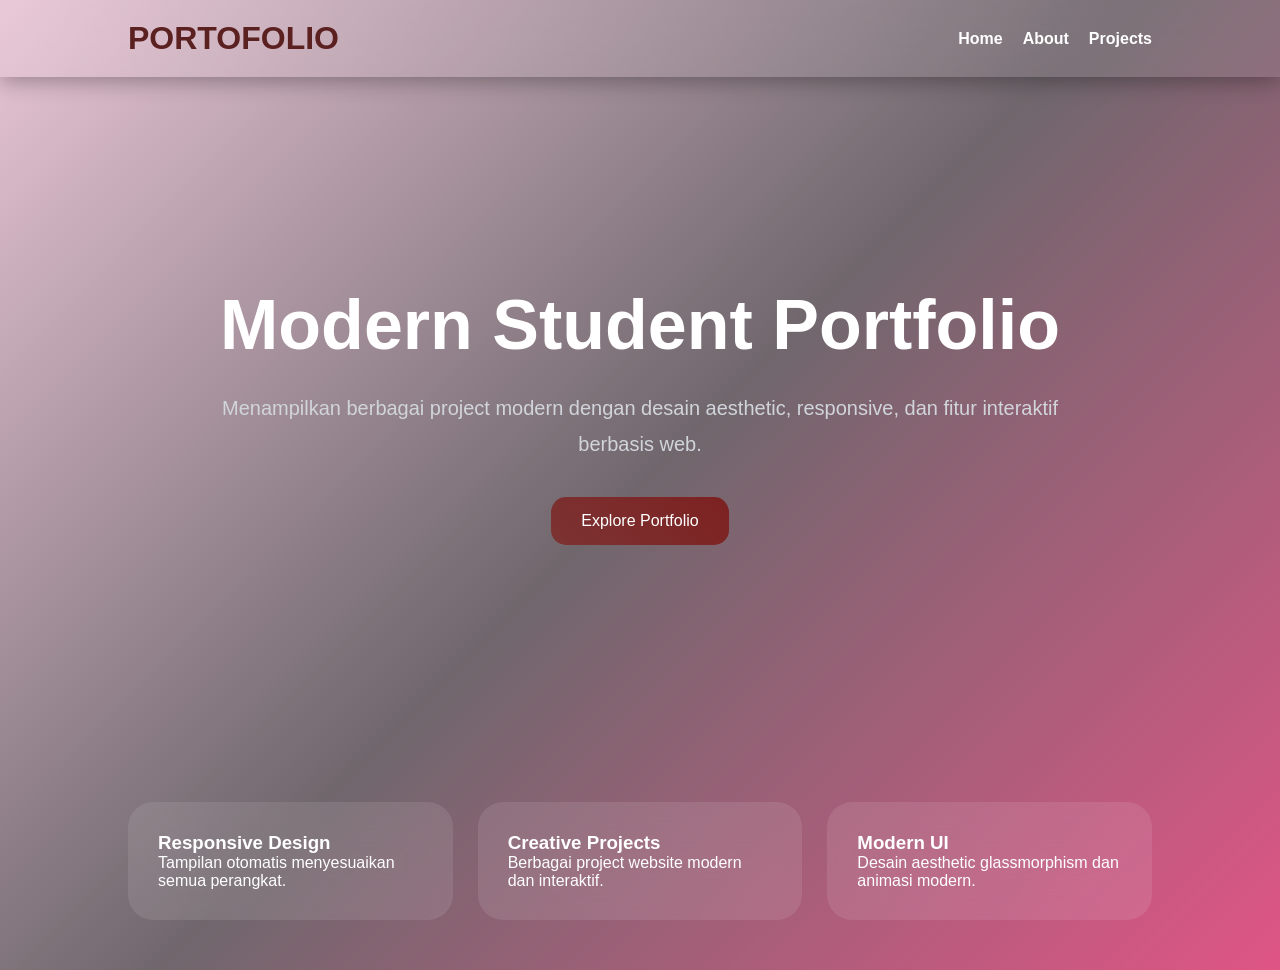
<file: index.html>
<!DOCTYPE html>
<html lang="id">
<head>
  <meta charset="UTF-8">
  <meta name="viewport" content="width=device-width, initial-scale=1.0">
  <title>Student Portfolio</title>
  <link rel="stylesheet" href="style.css">
</head>
<body>

<header>
  <h1>PORTOFOLIO</h1>

  <nav>
    <a href="index.html">Home</a>
    <a href="about.html">About</a>
    <a href="projects.html">Projects</a>
  </nav>
</header>

<section class="hero">

  <div class="hero-text">

    <h2>Modern Student Portfolio</h2>

    <p>
      Menampilkan berbagai project modern
      dengan desain aesthetic, responsive,
      dan fitur interaktif berbasis web.
    </p>

    <a href="projects.html" class="btn">
      Explore Portfolio
    </a>

  </div>

</section>

<section class="cards">

  <div class="card">
    <h3>Responsive Design</h3>
    <p>
      Tampilan otomatis menyesuaikan
      semua perangkat.
    </p>
  </div>

  <div class="card">
    <h3>Creative Projects</h3>
    <p>
      Berbagai project website modern
      dan interaktif.
    </p>
  </div>

  <div class="card">
    <h3>Modern UI</h3>
    <p>
      Desain aesthetic glassmorphism
      dan animasi modern.
    </p>
  </div>

</section>

</body>
</html>
</file>
<file: style.css>
*{
    margin:0;
    padding:0;
    box-sizing:border-box;
    font-family:'Poppins',sans-serif;
  }
  
  body{
    background:linear-gradient(135deg,#e9c6d6,#70676d,#df5585);
    color:white;
    min-height:100vh;
  }
  
  /* HEADER */
  
  header{
    display:flex;
    justify-content:space-between;
    align-items:center;
    padding:20px 10%;
    background:rgba(255,255,255,.08);
    backdrop-filter:blur(20px);
    box-shadow:0 5px 20px rgba(0,0,0,.3);
  }
  
  header h1{
    color:#5b2020;
  }
  
  nav{
    display:flex;
    gap:20px;
  }
  
  nav a{
    color:white;
    text-decoration:none;
    transition:.3s;
    font-weight:600;
  }
  
  nav a:hover{
    color:#67e8f9;
  }
  
  /* HERO */
  
  .hero{
    width:100%;
    min-height:75vh;
    display:flex;
    justify-content:center;
    align-items:center;
    text-align:center;
    padding:0 10%;
  }
  
  .hero-text{
    width:100%;
    max-width:900px;
  }
  
  .hero-text h2{
    font-size:70px;
    margin-bottom:25px;
  }
  
  .hero-text p{
    font-size:20px;
    line-height:1.8;
    margin-bottom:35px;
    color:#d1d5db;
  }
  
  .btn{
    background:linear-gradient(45deg,#7c3333,#7d2121);
    padding:15px 30px;
    border-radius:15px;
    text-decoration:none;
    color:white;
    display:inline-block;
    transition:.3s;
  }
  
  .btn:hover{
    transform:translateY(-5px);
  }
  
  /* CARDS */
  
  .cards{
    display:grid;
    grid-template-columns:repeat(auto-fit,minmax(250px,1fr));
    gap:25px;
    padding:50px 10%;
  }
  
  .card{
    background:rgba(255,255,255,.1);
    backdrop-filter:blur(20px);
    padding:30px;
    border-radius:25px;
    transition:.4s;
  }
  
  .card:hover{
    transform:translateY(-10px);
  }
  
  /* ABOUT */
  
  .about{
    padding:80px 10%;
  }
  
  .about-box{
    display:flex;
    gap:40px;
    align-items:center;
    flex-wrap:wrap;
    background:rgba(84, 14, 58, 0.08);
    padding:40px;
    border-radius:30px;
  }
  
  .about-box img{
    width:300px;
    border-radius:25px;
  }
  
  .about-text{
    max-width:500px;
  }
  
  .about-text h2{
    font-size:45px;
    margin-bottom:20px;
  }
  
  .skills{
    margin-top:20px;
    display:flex;
    gap:15px;
    flex-wrap:wrap;
  }
  
  .skills span{
    background:#5e1c1c;
    padding:10px 20px;
    border-radius:30px;
  }
  
  /* PROJECT */
  
  .project-section{
    padding:80px 10%;
  }
  
  .project-section h2{
    text-align:center;
    font-size:50px;
    margin-bottom:40px;
  }
  
  .project-container{
    display:grid;
    grid-template-columns:repeat(3,1fr);
    gap:30px;
  }
  
  .project-card{
    background:rgba(255,255,255,.08);
    backdrop-filter:blur(20px);
    border-radius:25px;
    overflow:hidden;
    box-shadow:0 10px 25px rgba(0,0,0,.3);
    transition:.4s;
  }
  
  .project-card:hover{
    transform:translateY(-8px);
  }
  
  .project-card img{
    width:100%;
    height:220px;
    object-fit:cover;
  }
  
  .project-content{
    padding:25px;
  }
  
  .project-content h3{
    margin-bottom:10px;
  }
  
  .project-content p{
    color:#d1d5db;
    margin-bottom:20px;
    line-height:1.6;
  }
  
  /* BUTTON */
  
  .open-btn{
    padding:12px 25px;
    border:none;
    border-radius:12px;
    background:linear-gradient(45deg,#690a20,#db5665);
    color:white;
    cursor:pointer;
    font-weight:bold;
    transition:.3s;
  }
  
  .open-btn:hover{
    transform:translateY(-5px);
  }
  
  /* POPUP */
  
  .popup{
    display:none;
    position:fixed;
    inset:0;
    background:rgba(0,0,0,.6);
    justify-content:center;
    align-items:center;
    z-index:1000;
    padding:20px;
  }
  
  .popup-box{
    background:#943030;
    width:420px;
    border-radius:25px;
    padding:20px;
    text-align:center;
    position:relative;
    animation:popup .3s ease;
    border:1px solid rgba(255,255,255,.1);
    box-shadow:0 10px 30px rgba(0,0,0,.4);
  }
  
  @keyframes popup{
  
    from{
      transform:scale(.8);
      opacity:0;
    }
  
    to{
      transform:scale(1);
      opacity:1;
    }
  
  }
  
  .popup-box img{
    width:100%;
    height:220px;
    object-fit:cover;
    border-radius:20px;
    margin-bottom:15px;
  }
  
  .popup-box h2{
    margin-bottom:10px;
  }
  
  .popup-box p{
    color:#d1d5db;
    line-height:1.7;
  }
  
  .close{
    position:absolute;
    top:10px;
    right:18px;
    font-size:30px;
    cursor:pointer;
    color:white;
  }
  
  /* RESPONSIVE */
  
  @media(max-width:768px){
  
    header{
      flex-direction:column;
      gap:15px;
    }
  
    .hero-text h2{
      font-size:45px;
    }
  
    .hero-text p{
      font-size:16px;
    }
  
    .project-section h2{
      font-size:38px;
    }
  
    .project-container{
      grid-template-columns:1fr;
    }
  
    .popup-box{
      width:100%;
    }
  
  }
</file>
